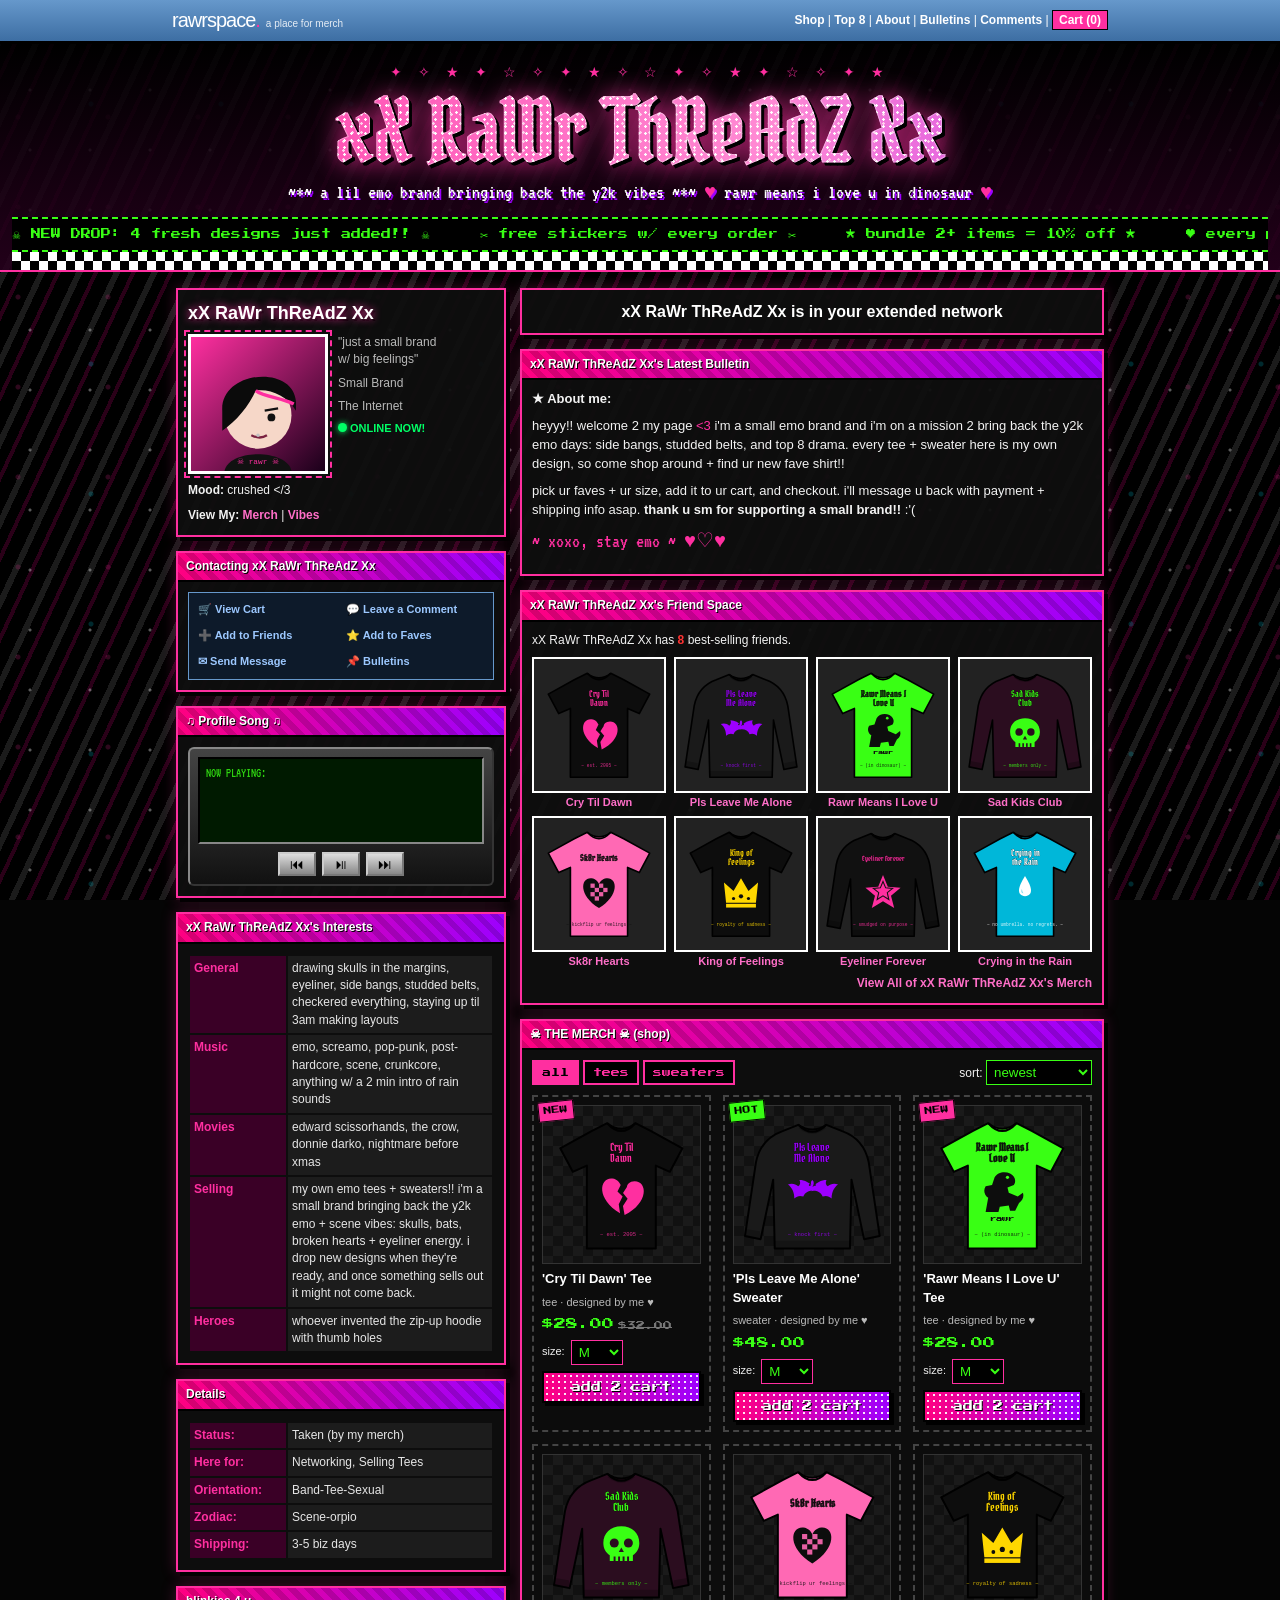
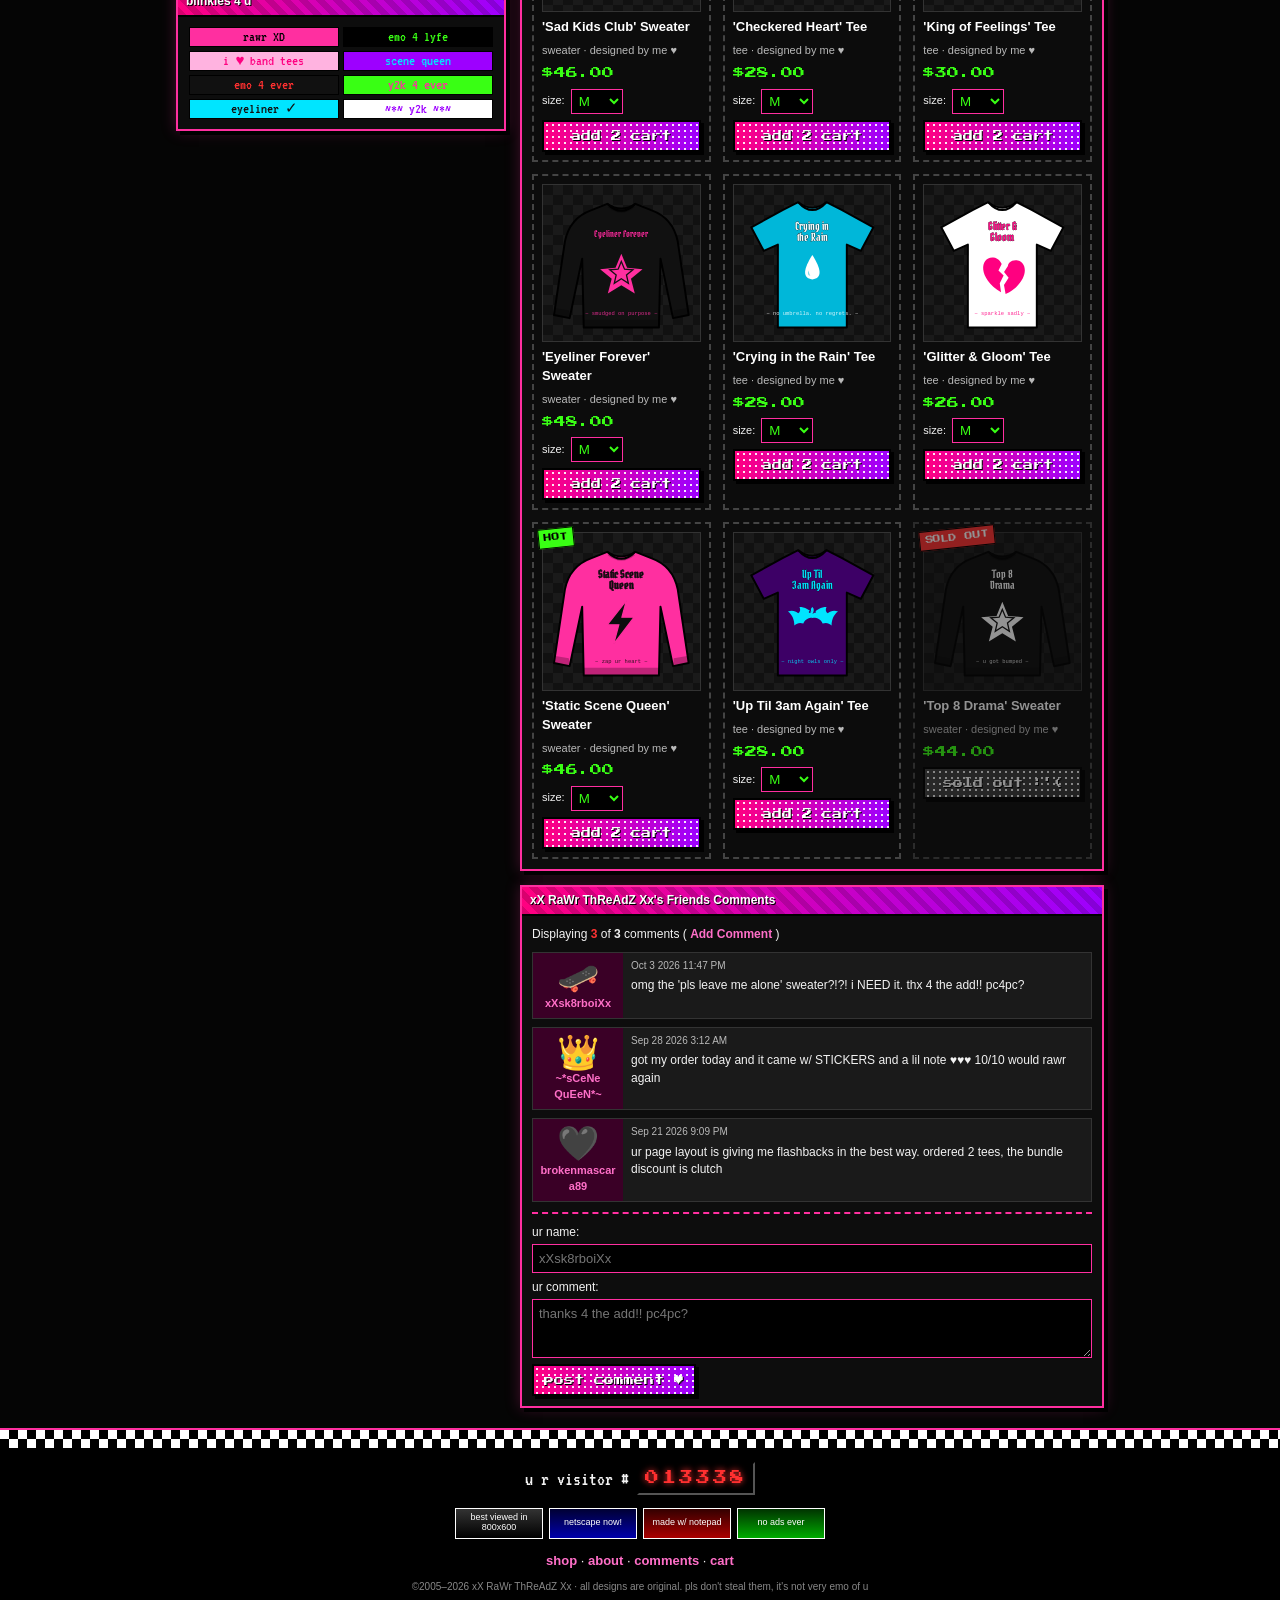
<file: index.html>
<!DOCTYPE html>
<html lang="en">
<head>
<meta charset="UTF-8">
<meta name="viewport" content="width=device-width, initial-scale=1.0">
<title>xX~ RaWr ThReAdZ ~Xx :: emo tees &amp; sweaters</title>
<meta name="description" content="emo tees and sweaters from RaWr ThReAdZ, a lil brand bringing back y2k emo. rawr means i love u in dinosaur.">
<link rel="preconnect" href="https://fonts.googleapis.com">
<link href="https://fonts.googleapis.com/css2?family=Pirata+One&family=Press+Start+2P&family=VT323&display=swap" rel="stylesheet">
<link rel="stylesheet" href="style.css">
</head>
<body>

<div id="sparkle-layer" aria-hidden="true"></div>

<!-- fake myspace top bar -->
<div class="topbar">
  <div class="topbar-inner">
    <span class="logo-ms">rawrspace<span class="dot">.</span><small>a place for merch</small></span>
    <nav class="toplinks">
      <a href="#shop">Shop</a> |
      <a href="#top8">Top 8</a> |
      <a href="#about">About</a> |
      <a href="#bulletin">Bulletins</a> |
      <a href="#comments">Comments</a> |
      <a href="#" class="cart-link" data-open-cart>Cart (<span class="cart-count">0</span>)</a>
    </nav>
  </div>
</div>

<!-- header -->
<header class="banner">
  <div class="stars-row" aria-hidden="true">✦ ✧ ★ ✦ ☆ ✧ ✦ ★ ✧ ☆ ✦ ✧ ★ ✦ ☆ ✧ ✦ ★</div>
  <h1 class="glitter-title" data-text="xX RaWr ThReAdZ Xx">xX RaWr ThReAdZ Xx</h1>
  <p class="subtitle">~*~ a lil emo brand bringing back the y2k vibes ~*~ <span class="blink">♥</span> rawr means i love u in dinosaur <span class="blink">♥</span></p>
  <div class="marquee" aria-label="announcements">
    <div class="marquee-track">
      <span>☠ NEW DROP: 4 fresh designs just added!! ☠</span>
      <span>✂ free stickers w/ every order ✂</span>
      <span>★ bundle 2+ items = 10% off ★</span>
      <span>♥ every piece printed &amp; packed w/ luv ♥</span>
      <span>☠ NEW DROP: 4 fresh designs just added!! ☠</span>
      <span>✂ free stickers w/ every order ✂</span>
      <span>★ bundle 2+ items = 10% off ★</span>
      <span>♥ every piece printed &amp; packed w/ luv ♥</span>
    </div>
  </div>
  <div class="checker" aria-hidden="true"></div>
</header>

<main class="profile">

  <!-- LEFT COLUMN -->
  <aside class="col-left">

    <section class="box profile-card">
      <h2 class="name-tag">xX RaWr ThReAdZ Xx</h2>
      <div class="pfp-wrap">
        <div class="pfp" aria-label="profile picture">
          <svg viewBox="0 0 120 120" role="img" aria-label="emo kid with side bangs">
            <defs>
              <linearGradient id="pfpbg" x1="0" y1="0" x2="1" y2="1">
                <stop offset="0" stop-color="#ff2fa0"/><stop offset="1" stop-color="#1a001a"/>
              </linearGradient>
            </defs>
            <rect width="120" height="120" fill="url(#pfpbg)"/>
            <circle cx="60" cy="70" r="30" fill="#f6d7c8"/>
            <path d="M28 66 C 26 30, 92 24, 94 58 L 94 66 C 86 52, 70 46, 58 48 C 52 62, 40 76, 28 84 Z" fill="#0b0b0b"/>
            <path d="M58 48 C 66 54, 80 54, 92 60" stroke="#ff2fa0" stroke-width="3" fill="none"/>
            <circle cx="72" cy="72" r="3.5" fill="#111"/>
            <path d="M66 66 l12 -2" stroke="#111" stroke-width="2"/>
            <path d="M54 88 q8 4 14 0" stroke="#7a2140" stroke-width="2" fill="none"/>
            <circle cx="60" cy="88" r="1.6" fill="#c0c0c0"/>
            <path d="M30 120 C 34 100, 86 100, 90 120 Z" fill="#111"/>
            <text x="60" y="114" text-anchor="middle" font-size="7" fill="#ff2fa0" font-family="monospace">☠ rawr ☠</text>
          </svg>
        </div>
        <ul class="pfp-info">
          <li>"just a small brand<br>w/ big feelings"</li>
          <li>Small Brand</li>
          <li>The Internet</li>
          <li class="online"><span class="online-dot"></span> ONLINE NOW!</li>
        </ul>
      </div>
      <p class="mood"><b>Mood:</b> <span id="mood">angsty</span> <span id="mood-emoji">:'(</span></p>
      <p class="view-more"><b>View My:</b> <a href="#shop">Merch</a> | <a href="#about">Vibes</a></p>
    </section>

    <section class="box contact-box">
      <h3 class="box-head">Contacting xX RaWr ThReAdZ Xx</h3>
      <div class="contact-grid">
        <a href="#" data-open-cart>🛒 View Cart</a>
        <a href="#comments">💬 Leave a Comment</a>
        <a href="#" id="add-friend">➕ Add to Friends</a>
        <a href="#shop">⭐ Add to Faves</a>
        <a href="#" id="msg-link">✉ Send Message</a>
        <a href="#bulletin">📌 Bulletins</a>
      </div>
    </section>

    <section class="box">
      <h3 class="box-head">♫ Profile Song ♫</h3>
      <div class="player">
        <div class="player-screen">
          <div class="np-label">NOW PLAYING:</div>
          <div class="np-song"><span id="np-text">asking alexandria - the final episode (let's change the channel)</span></div>
          <div class="eq" aria-hidden="true"><i></i><i></i><i></i><i></i><i></i><i></i><i></i><i></i></div>
        </div>
        <div class="player-btns">
          <button type="button" id="prev-song" aria-label="previous song">⏮</button>
          <button type="button" id="play-song" aria-label="play or pause">⏯</button>
          <button type="button" id="next-song" aria-label="next song">⏭</button>
        </div>
      </div>
    </section>

    <section class="box" id="about">
      <h3 class="box-head">xX RaWr ThReAdZ Xx's Interests</h3>
      <table class="interests">
        <tr><th>General</th><td>drawing skulls in the margins, eyeliner, side bangs, studded belts, checkered everything, staying up til 3am making layouts</td></tr>
        <tr><th>Music</th><td>emo, screamo, pop-punk, post-hardcore, scene, crunkcore, anything w/ a 2 min intro of rain sounds</td></tr>
        <tr><th>Movies</th><td>edward scissorhands, the crow, donnie darko, nightmare before xmas</td></tr>
        <tr><th>Selling</th><td>my own emo tees + sweaters!! i'm a small brand bringing back the y2k emo + scene vibes: skulls, bats, broken hearts + eyeliner energy. i drop new designs when they're ready, and once something sells out it might not come back.</td></tr>
        <tr><th>Heroes</th><td>whoever invented the zip-up hoodie with thumb holes</td></tr>
      </table>
    </section>

    <section class="box">
      <h3 class="box-head">Details</h3>
      <table class="interests">
        <tr><th>Status:</th><td>Taken (by my merch)</td></tr>
        <tr><th>Here for:</th><td>Networking, Selling Tees</td></tr>
        <tr><th>Orientation:</th><td>Band-Tee-Sexual</td></tr>
        <tr><th>Zodiac:</th><td>Scene-orpio</td></tr>
        <tr><th>Shipping:</th><td>3-5 biz days</td></tr>
      </table>
    </section>

    <section class="box blinkies-box">
      <h3 class="box-head">blinkies 4 u</h3>
      <div class="blinkies">
        <span class="blinkie b1">rawr XD</span>
        <span class="blinkie b2">emo 4 lyfe</span>
        <span class="blinkie b3">i ♥ band tees</span>
        <span class="blinkie b4">scene queen</span>
        <span class="blinkie b5">emo 4 ever</span>
        <span class="blinkie b6">y2k 4 ever</span>
        <span class="blinkie b7">eyeliner ✓</span>
        <span class="blinkie b8">~*~ y2k ~*~</span>
      </div>
    </section>

  </aside>

  <!-- RIGHT COLUMN -->
  <div class="col-right">

    <section class="box network-box">
      <p class="network">xX RaWr ThReAdZ Xx is in your extended network</p>
    </section>

    <section class="box" id="bulletin">
      <h3 class="box-head">xX RaWr ThReAdZ Xx's Latest Bulletin</h3>
      <div class="blurb">
        <p><b>★ About me:</b></p>
        <p>heyyy!! welcome 2 my page <span class="blink">&lt;3</span> i'm a small emo brand and i'm on a mission 2 bring back the y2k emo days: side bangs, studded belts, and top 8 drama. every tee + sweater here is my own design, so come shop around + find ur new fave shirt!!</p>
        <p>pick ur faves + ur size, add it to ur cart, and checkout. i'll message u back with payment + shipping info asap. <b>thank u sm for supporting a small brand!!</b> :'(</p>
        <p class="sig">~ xoxo, stay emo ~ <span class="sig-hearts">♥♡♥</span></p>
      </div>
    </section>

    <section class="box" id="top8">
      <h3 class="box-head">xX RaWr ThReAdZ Xx's Friend Space</h3>
      <p class="top8-count">xX RaWr ThReAdZ Xx has <b class="hot">8</b> best-selling friends.</p>
      <div class="top8" id="top8-grid"></div>
      <p class="view-all"><a href="#shop">View All of xX RaWr ThReAdZ Xx's Merch</a></p>
    </section>

    <section class="box" id="shop">
      <h3 class="box-head">☠ THE MERCH ☠ (shop)</h3>
      <div class="shop-controls">
        <div class="filters" role="group" aria-label="filter items">
          <button type="button" class="filter active" data-filter="all">all</button>
          <button type="button" class="filter" data-filter="tee">tees</button>
          <button type="button" class="filter" data-filter="sweater">sweaters</button>
        </div>
        <label class="sort">sort:
          <select id="sort">
            <option value="new">newest</option>
            <option value="low">$ low → high</option>
            <option value="high">$ high → low</option>
          </select>
        </label>
      </div>
      <div class="shop-grid" id="shop-grid"></div>
    </section>

    <section class="box" id="comments">
      <h3 class="box-head">xX RaWr ThReAdZ Xx's Friends Comments</h3>
      <p class="top8-count">Displaying <b class="hot" id="comment-count">0</b> of <b id="comment-total">0</b> comments ( <a href="#comment-form">Add Comment</a> )</p>
      <div id="comment-list"></div>
      <form id="comment-form" class="comment-form">
        <label>ur name: <input type="text" id="c-name" maxlength="30" placeholder="xXsk8rboiXx" required></label>
        <label>ur comment: <textarea id="c-text" maxlength="300" rows="3" placeholder="thanks 4 the add!! pc4pc?" required></textarea></label>
        <button type="submit" class="btn-glitter">post comment ♥</button>
      </form>
    </section>

  </div>
</main>

<footer class="footer">
  <div class="checker" aria-hidden="true"></div>
  <div class="counter-wrap">
    <span>u r visitor #</span>
    <span class="counter" id="counter">000000</span>
  </div>
  <p class="badges">
    <span class="badge">best viewed in 800x600</span>
    <span class="badge">netscape now!</span>
    <span class="badge">made w/ notepad</span>
    <span class="badge">no ads ever</span>
  </p>
  <p class="foot-links"><a href="#shop">shop</a> · <a href="#about">about</a> · <a href="#comments">comments</a> · <a href="#" data-open-cart>cart</a></p>
  <p class="copy">©2005–<span id="year"></span> xX RaWr ThReAdZ Xx · all designs are original. pls don't steal them, it's not very emo of u</p>
</footer>

<!-- cart drawer -->
<div class="cart-overlay" id="cart-overlay" hidden></div>
<aside class="cart" id="cart" aria-label="shopping cart" aria-hidden="true">
  <div class="cart-head">
    <span>☠ ur cart ☠</span>
    <button type="button" class="cart-close" id="cart-close" aria-label="close cart">✖</button>
  </div>
  <div class="cart-items" id="cart-items"></div>
  <div class="cart-foot">
    <div class="cart-line"><span>subtotal</span><span id="cart-subtotal">$0.00</span></div>
    <div class="cart-line discount" id="discount-line" hidden><span>bundle 10% off ♥</span><span id="cart-discount">-$0.00</span></div>
    <div class="cart-line"><span>shipping</span><span id="cart-shipping">$0.00</span></div>
    <div class="cart-line total"><span>TOTAL</span><span id="cart-total">$0.00</span></div>
    <button type="button" class="btn-glitter checkout" id="checkout">checkout xD</button>
    <p class="cart-note">send me ur order &amp; i'll reply w/ payment info (paypal / venmo / cashapp) ♥</p>
  </div>
</aside>

<!-- product modal -->
<div class="modal" id="modal" hidden>
  <div class="modal-box" role="dialog" aria-modal="true" aria-labelledby="modal-title">
    <div class="modal-titlebar">
      <span id="modal-title">item.exe</span>
      <button type="button" class="win-btn" id="modal-close" aria-label="close">✖</button>
    </div>
    <div class="modal-body" id="modal-body"></div>
  </div>
</div>

<div class="toast" id="toast" role="status" aria-live="polite"></div>

<script src="script.js"></script>
</body>
</html>
</file>
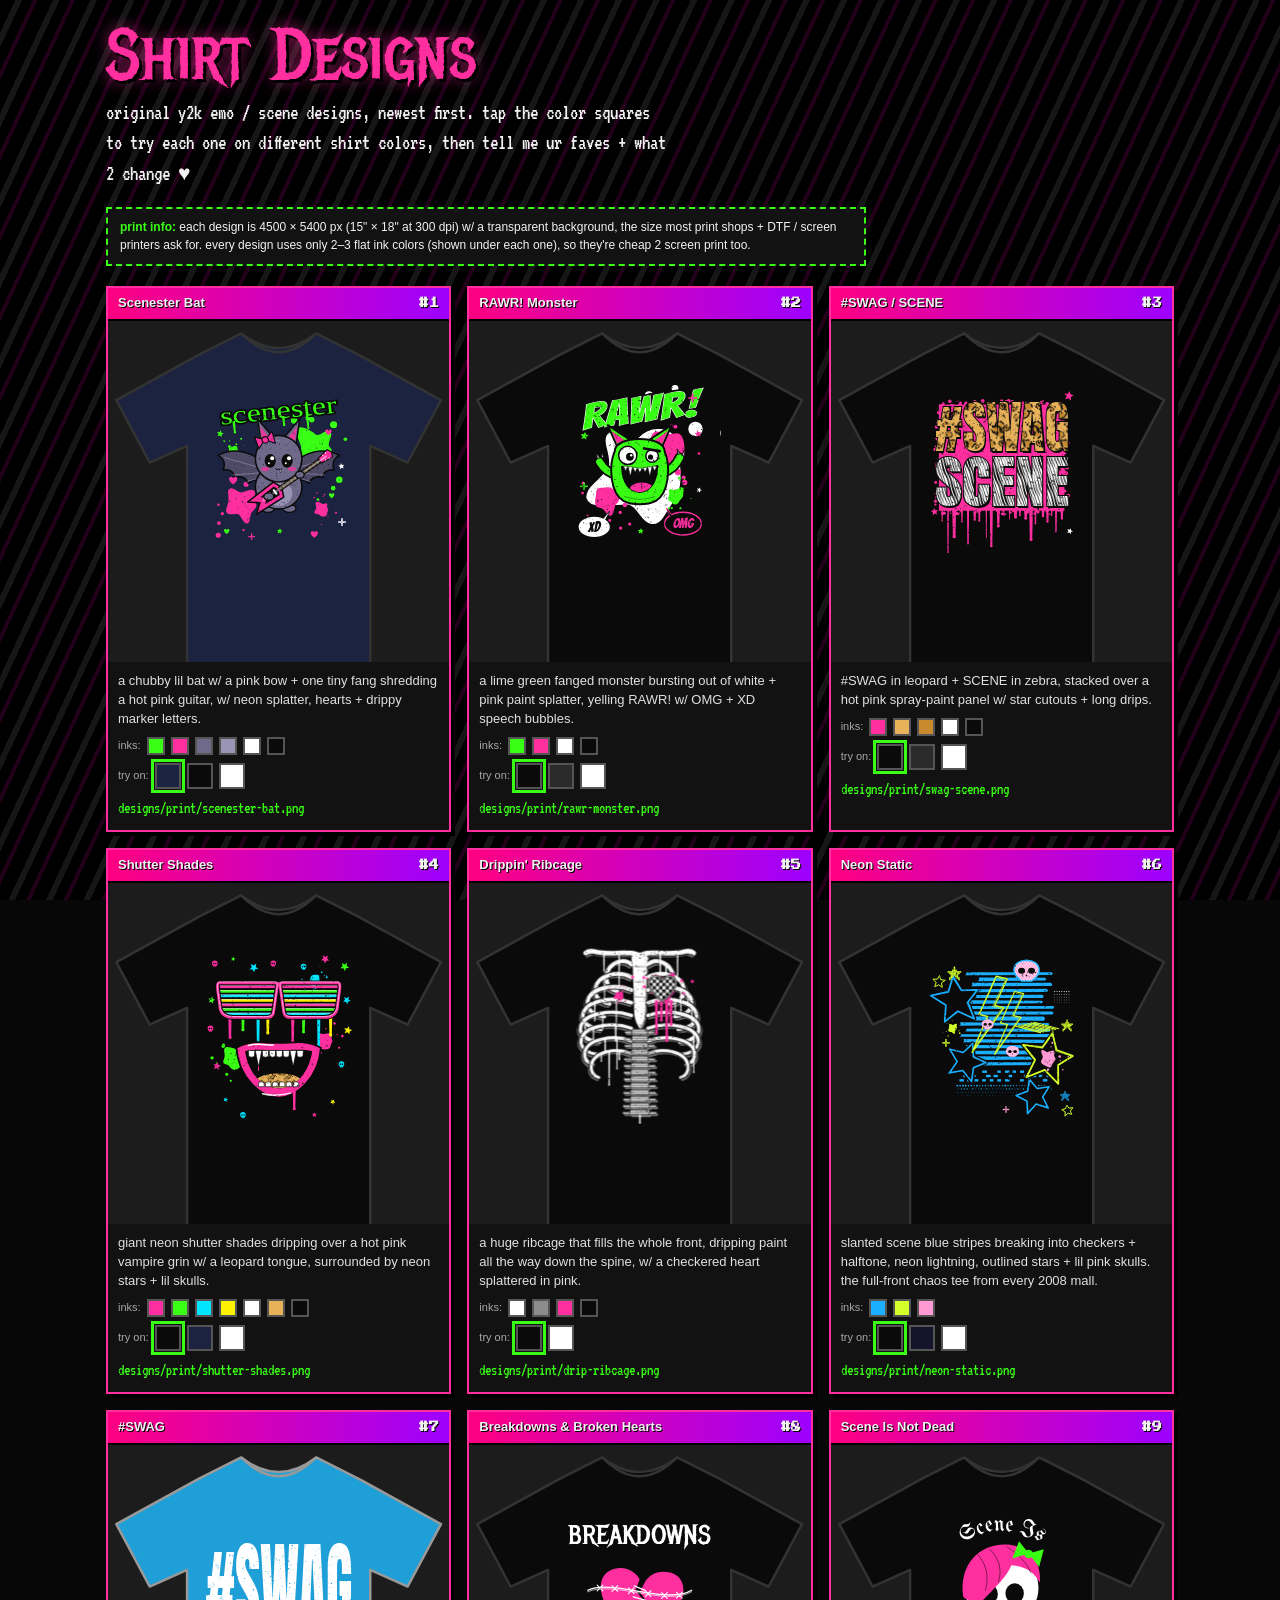
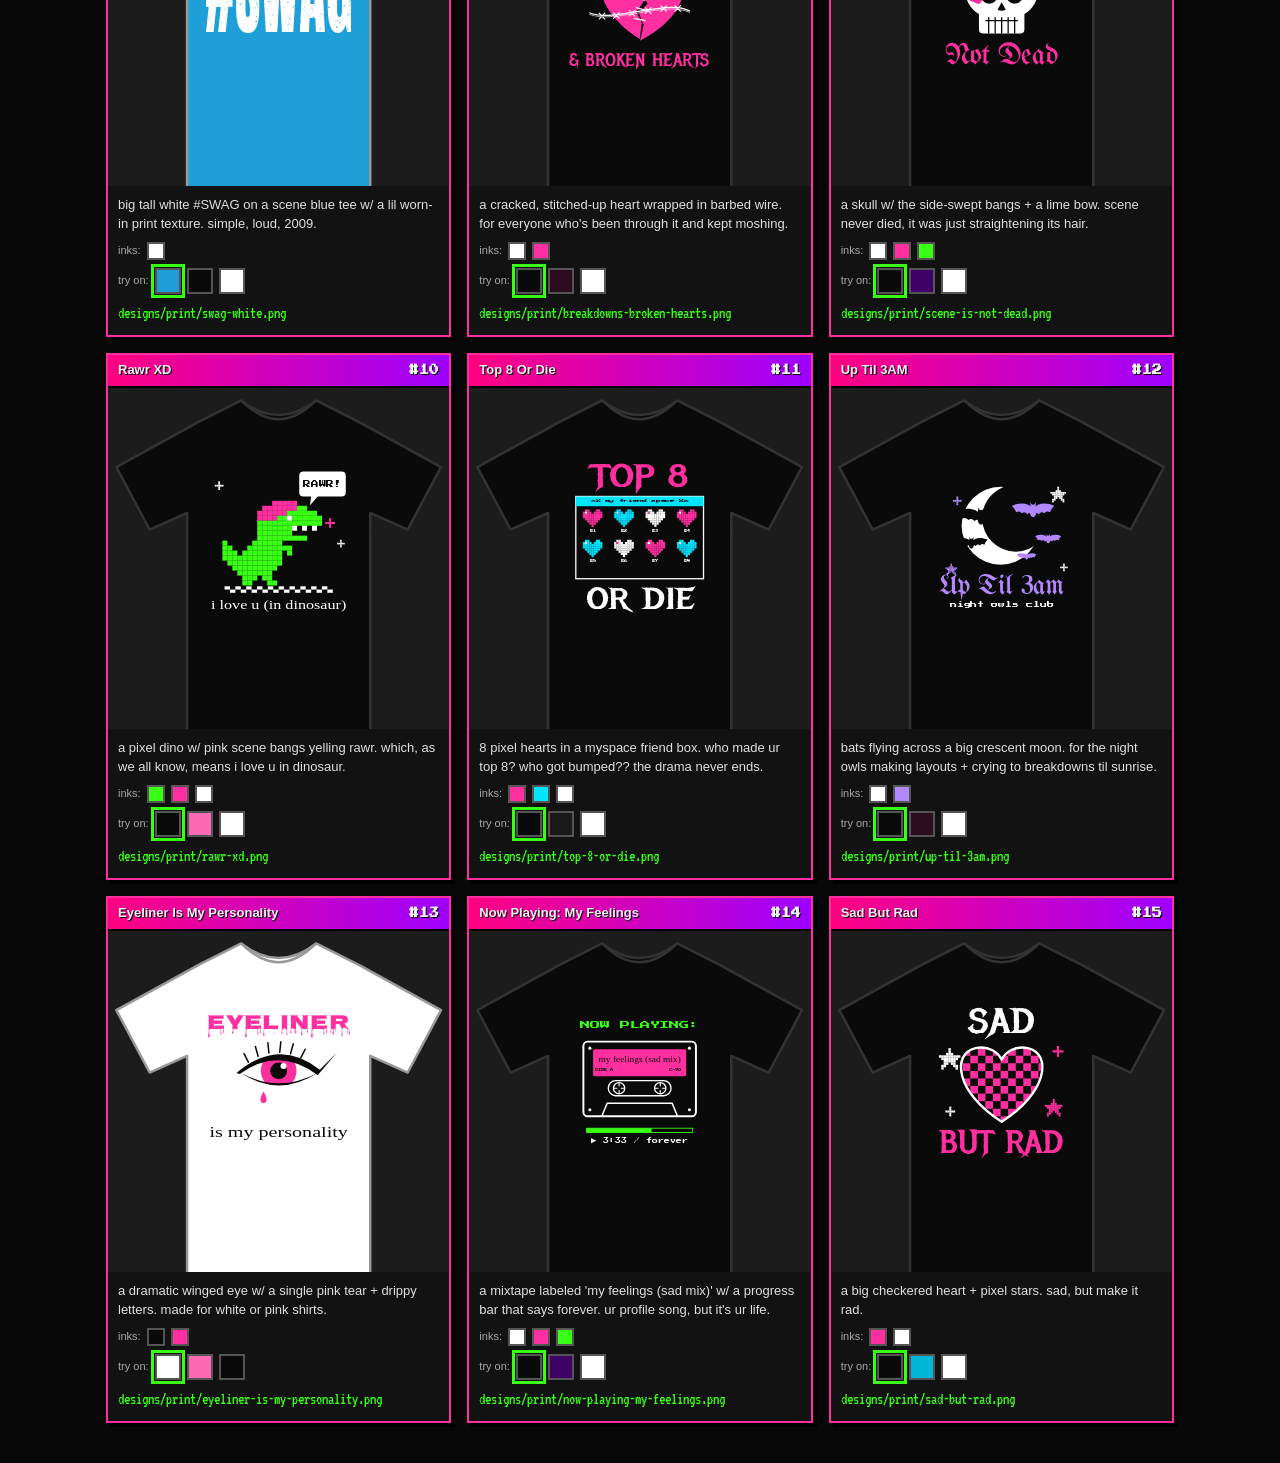
<file: designs/index.html>
<!DOCTYPE html>
<html lang="en">
<head>
<meta charset="UTF-8">
<meta name="viewport" content="width=device-width, initial-scale=1.0">
<title>Shirt Designs Batch 1</title>
<link href="https://fonts.googleapis.com/css2?family=Anton&family=Bangers&family=Creepster&family=Metal+Mania&family=Nosifer&family=UnifrakturMaguntia&family=Press+Start+2P&family=Permanent+Marker&family=Bungee+Shade&family=VT323&display=swap" rel="stylesheet">
<style>
  :root {
    color-scheme: dark;
    --bg: #070707; --panel: #121212; --line: #ff2fa0; --text: #f2f2f2; --muted: #a9a9a9;
    --pink: #ff2fa0; --lime: #39ff14; --purple: #9d00ff;
  }
  * { box-sizing: border-box; }
  body {
    margin: 0; background: var(--bg); color: var(--text);
    font-family: Verdana, Tahoma, sans-serif; font-size: 13px; line-height: 1.45;
    background-image: repeating-linear-gradient(115deg, #000 0 14px, #161616 14px 20px, #000 20px 30px, #22001a 30px 34px);
    background-attachment: fixed;
  }
  .wrap { max-width: 1100px; margin: 0 auto; padding-block: 20px 40px; padding-left: max(16px, env(safe-area-inset-left, 0px)); padding-right: max(16px, env(safe-area-inset-right, 0px)); }
  h1 {
    font-family: "Metal Mania", serif; font-weight: 400; font-size: clamp(40px, 8vw, 72px); margin: 0; line-height: 1;
    color: var(--pink); text-shadow: 3px 3px 0 #000, 0 0 16px rgba(255,47,160,.6); text-wrap: balance;
  }
  .lede { font-family: "VT323", monospace; font-size: 21px; margin: 6px 0 18px; max-width: 70ch; }
  .notes {
    background: var(--panel); border: 2px dashed var(--lime); padding: 10px 12px; margin-bottom: 20px; font-size: 12px; max-width: 760px;
  }
  .notes b { color: var(--lime); }
  .grid { display: grid; grid-template-columns: repeat(auto-fill, minmax(min(100%, 320px), 1fr)); gap: 16px; }
  .card { background: var(--panel); border: 2px solid var(--line); box-shadow: 4px 4px 0 #000; display: flex; flex-direction: column; min-width: 0; }
  .card-head {
    display: flex; justify-content: space-between; align-items: center; gap: 8px; padding: 6px 10px;
    background: linear-gradient(90deg, #ff0080, var(--purple)); border-bottom: 2px solid #000;
    font-weight: bold; text-shadow: 1px 1px 0 #000;
  }
  .card-head .num { font-family: "Press Start 2P", monospace; font-size: 10px; }
  .mock { background: #1c1c1c; aspect-ratio: 1000 / 1000; max-width: 100%; }
  .mock > svg { display: block; width: 100%; height: 100%; }
  .body { padding: 10px; display: flex; flex-direction: column; gap: 8px; flex: 1; }
  .blurb { margin: 0; color: #e0e0e0; }
  .row { display: flex; flex-wrap: wrap; align-items: center; gap: 6px; font-size: 11px; color: var(--muted); }
  .chip { width: 18px; height: 18px; border: 2px solid #555; display: inline-block; }
  .tee-btn { width: 26px; height: 26px; border: 2px solid #555; cursor: pointer; padding: 0; }
  .tee-btn[aria-pressed="true"] { outline: 3px solid var(--lime); outline-offset: 1px; }
  .tee-btn:focus-visible { outline: 3px solid #fff; }
  .file { font-family: "VT323", monospace; font-size: 16px; color: var(--lime); word-break: break-all; }
</style>
</head>
<body>
<div class="wrap">
  <h1>Shirt Designs</h1>
  <p class="lede">original y2k emo / scene designs, newest first. tap the color squares to try each one on different shirt colors, then tell me ur faves + what 2 change ♥</p>
  <div class="notes">
    <b>print info:</b> each design is 4500 × 5400 px (15" × 18" at 300 dpi) w/ a transparent background, the size most print shops + DTF / screen printers ask for. every design uses only 2–3 flat ink colors (shown under each one), so they're cheap 2 screen print too.
  </div>
  <div class="grid" id="grid"></div>
</div>
<script src="designs.js"></script>
<script>
  const { DESIGNS, designSVG } = window.RAWR_DESIGNS;
  const EXTRA_TEES = ["#0a0a0a", "#ffffff"];
  const TEE = "M310 160 L410 110 Q500 180 590 110 L690 160 L890 270 L810 420 L720 380 L720 910 L280 910 L280 380 L190 420 L110 270 Z";

  function mockup(d, tee) {
    const art = designSVG(d, { fonts: false }).replace('<svg xmlns="http://www.w3.org/2000/svg" viewBox="0 0 1500 1800" width="1500" height="1800">', '<svg x="305" y="195" width="390" height="468" viewBox="0 0 1500 1800">');
    const dark = parseInt(tee.slice(1, 3), 16) < 128 && parseInt(tee.slice(3, 5), 16) < 128;
    return `<svg viewBox="90 80 820 820" role="img" aria-label="${d.name} on a shirt">
      <path d="${TEE}" fill="${tee}" stroke="${dark ? "#333" : "#999"}" stroke-width="6" stroke-linejoin="round"/>
      <path d="M410 110 Q500 200 590 110" fill="none" stroke="${dark ? "#333" : "#999"}" stroke-width="6"/>
      ${art}</svg>`;
  }

  document.getElementById("grid").innerHTML = DESIGNS.map((d, i) => {
    const tees = [...new Set([...d.tees, ...EXTRA_TEES])];
    return `<article class="card" data-i="${i}">
      <div class="card-head"><span>${d.name}</span><span class="num">#${i + 1}</span></div>
      <div class="mock">${mockup(d, d.tees[0])}</div>
      <div class="body">
        <p class="blurb">${d.blurb}</p>
        <div class="row">inks: ${d.inks.map(c => `<span class="chip" style="background:${c}" title="${c}"></span>`).join("")}</div>
        <div class="row">try on: ${tees.map((c, j) => `<button type="button" class="tee-btn" style="background:${c}" aria-label="shirt color ${c}" aria-pressed="${j === 0}" data-tee="${c}"></button>`).join("")}</div>
        <div class="file">designs/print/${d.id}.png</div>
      </div>
    </article>`;
  }).join("");

  document.addEventListener("click", e => {
    const b = e.target.closest(".tee-btn");
    if (!b) return;
    const card = b.closest(".card");
    card.querySelector(".mock").innerHTML = mockup(DESIGNS[card.dataset.i], b.dataset.tee);
    card.querySelectorAll(".tee-btn").forEach(x => x.setAttribute("aria-pressed", x === b));
  });
</script>
</body>
</html>
</file>
<file: style.css>
/* ~*~ RaWr ThReAdZ ~*~ hand-coded w/ luv ~*~ */

:root {
  --pink: #ff2fa0;
  --hot: #ff0080;
  --lime: #39ff14;
  --cyan: #00e5ff;
  --purple: #9d00ff;
  --black: #0a0a0a;
  --ink: #111;
  --box: #141414;
  --box-head: #ff2fa0;
  --text: #f2f2f2;
  --muted: #b9b9b9;
  --link: #ff6fc8;
  --ms-blue: #6698cb;
}

* { box-sizing: border-box; }

html { scroll-behavior: smooth; }

body {
  margin: 0;
  color: var(--text);
  font-family: Verdana, Tahoma, Arial, sans-serif;
  font-size: 13px;
  line-height: 1.45;
  background-color: #050505;
  /* zebra / checker / stars all at once bc why not */
  background-image:
    radial-gradient(circle at 20% 30%, rgba(255,47,160,.18) 0 2px, transparent 3px),
    radial-gradient(circle at 70% 80%, rgba(0,229,255,.18) 0 2px, transparent 3px),
    radial-gradient(circle at 50% 50%, rgba(255,255,255,.35) 0 1px, transparent 2px),
    repeating-linear-gradient(115deg, #000 0 14px, #1b1b1b 14px 20px, #000 20px 30px, #2a0018 30px 34px);
  background-size: 90px 90px, 130px 130px, 60px 60px, auto;
  background-attachment: fixed;
  overflow-x: hidden;
  cursor: url("data:image/svg+xml;utf8,<svg xmlns='http://www.w3.org/2000/svg' width='24' height='24'><text y='18' font-size='18'>🖤</text></svg>") 4 4, auto;
}

a { color: var(--link); text-decoration: none; font-weight: bold; }
a:hover { color: var(--lime); text-decoration: underline wavy; }

#sparkle-layer { position: fixed; inset: 0; pointer-events: none; z-index: 999; overflow: hidden; }
.sparkle {
  position: absolute;
  font-size: 14px;
  animation: sparkle-fall 900ms ease-out forwards;
  text-shadow: 0 0 6px currentColor;
}
@keyframes sparkle-fall {
  to { transform: translateY(40px) scale(.2) rotate(180deg); opacity: 0; }
}

/* ===== top bar ===== */
.topbar {
  background: linear-gradient(#3b5998, #2b4170);
  background: linear-gradient(#6698cb, #3d6ea3);
  border-bottom: 3px solid #000;
}
.topbar-inner {
  max-width: 960px;
  margin: 0 auto;
  padding: 6px 12px;
  display: flex;
  flex-wrap: wrap;
  align-items: center;
  justify-content: space-between;
  gap: 6px;
}
.logo-ms {
  font-family: Arial Black, Arial, sans-serif;
  font-size: 20px;
  color: #fff;
  letter-spacing: -1px;
}
.logo-ms .dot { color: var(--pink); }
.logo-ms small { font-family: Verdana, sans-serif; font-size: 10px; letter-spacing: 0; margin-left: 6px; opacity: .85; }
.toplinks { color: #fff; font-size: 12px; }
.toplinks a { color: #fff; }
.toplinks a:hover { color: var(--lime); }
.cart-link { background: var(--pink); padding: 2px 6px; border: 1px solid #000; }

/* ===== banner ===== */
.banner {
  text-align: center;
  padding: 18px 12px 0;
  background: linear-gradient(180deg, rgba(0,0,0,.85), rgba(40,0,30,.85));
  border-bottom: 2px solid var(--pink);
}
.stars-row {
  color: var(--pink);
  letter-spacing: 6px;
  white-space: nowrap;
  overflow: hidden;
  font-size: 14px;
  animation: hue 4s linear infinite;
}
@keyframes hue { to { filter: hue-rotate(360deg); } }

.glitter-title {
  font-family: "Pirata One", "Old English Text MT", serif;
  font-weight: 400;
  font-size: clamp(38px, 9vw, 86px);
  margin: 6px 0 2px;
  line-height: 1;
  background:
    radial-gradient(circle, #fff 0 1px, transparent 1.5px) 0 0 / 7px 7px,
    radial-gradient(circle, #ffd1ec 0 1px, transparent 1.5px) 3px 4px / 9px 9px,
    linear-gradient(90deg, #ff2fa0, #ff8ad4, #9d00ff, #00e5ff, #39ff14, #ff2fa0);
  background-size: 7px 7px, 9px 9px, 300% 100%;
  -webkit-background-clip: text;
  background-clip: text;
  color: transparent;
  -webkit-text-stroke: 1px rgba(255,255,255,.4);
  filter: drop-shadow(3px 3px 0 #000) drop-shadow(0 0 12px rgba(255,47,160,.7));
  animation: glitter 3s linear infinite, shimmer 1.2s steps(2) infinite;
}
@keyframes glitter { to { background-position: 0 0, 3px 4px, 300% 0; } }
@keyframes shimmer { 50% { -webkit-text-stroke-color: rgba(255,255,255,.9); } }

.subtitle {
  font-family: "VT323", monospace;
  font-size: 20px;
  color: #fff;
  margin: 4px 0 10px;
  text-shadow: 2px 2px 0 var(--purple);
}
.blink { animation: blink 1s steps(1) infinite; color: var(--pink); }
@keyframes blink { 50% { opacity: 0; } }

.marquee {
  overflow: hidden;
  background: #000;
  border-top: 2px dashed var(--lime);
  border-bottom: 2px dashed var(--lime);
  font-family: "Press Start 2P", monospace;
  font-size: 10px;
  color: var(--lime);
  padding: 8px 0;
}
.marquee-track {
  display: inline-flex;
  gap: 50px;
  white-space: nowrap;
  animation: scroll 28s linear infinite;
}
.marquee:hover .marquee-track { animation-play-state: paused; }
@keyframes scroll { from { transform: translateX(0); } to { transform: translateX(-50%); } }

.checker {
  height: 18px;
  background:
    conic-gradient(#000 25%, #fff 0 50%, #000 0 75%, #fff 0) 0 0 / 18px 18px;
}

/* ===== layout ===== */
.profile {
  max-width: 960px;
  margin: 16px auto;
  padding: 0 16px;
  display: grid;
  grid-template-columns: 330px 1fr;
  gap: 14px;
  align-items: start;
}
.col-left, .col-right { display: flex; flex-direction: column; gap: 14px; min-width: 0; }

.box {
  background: rgba(14,14,14,.94);
  border: 2px solid var(--pink);
  box-shadow: 4px 4px 0 #000, 0 0 14px rgba(255,47,160,.25);
  padding: 10px;
}
.box-head {
  margin: -10px -10px 10px;
  padding: 5px 8px;
  font-size: 12px;
  font-weight: bold;
  color: #fff;
  background:
    repeating-linear-gradient(45deg, rgba(0,0,0,.15) 0 6px, transparent 6px 12px),
    linear-gradient(90deg, var(--hot), var(--purple));
  border-bottom: 2px solid #000;
  text-shadow: 1px 1px 0 #000;
}

/* profile card */
.name-tag {
  margin: 0 0 8px;
  font-size: 18px;
  color: #fff;
  text-shadow: 0 0 8px var(--pink), 2px 2px 0 #000;
}
.pfp-wrap { display: flex; gap: 10px; }
.pfp {
  flex: 0 0 140px;
  height: 140px;
  border: 3px solid #fff;
  outline: 2px dashed var(--pink);
  outline-offset: 2px;
  overflow: hidden;
}
.pfp svg { width: 100%; height: 100%; display: block; }
.pfp-info { list-style: none; margin: 0; padding: 0; font-size: 12px; color: var(--muted); }
.pfp-info li { margin-bottom: 6px; }
.online { color: #00ff66 !important; font-weight: bold; font-size: 11px; }
.online-dot {
  display: inline-block; width: 9px; height: 9px; border-radius: 50%;
  background: #00ff66; box-shadow: 0 0 6px #00ff66; animation: blink 1.2s steps(1) infinite;
}
.mood, .view-more { margin: 8px 0 0; font-size: 12px; }

.contact-grid {
  display: grid;
  grid-template-columns: 1fr 1fr;
  gap: 4px;
  border: 1px solid var(--ms-blue);
  padding: 6px;
  background: #0d1a2a;
}
.contact-grid a { font-size: 11px; color: #9cc8ff; padding: 3px; }
.contact-grid a:hover { background: #18304d; }

/* player */
.player {
  background: linear-gradient(#444, #111);
  border: 2px outset #888;
  padding: 8px;
  border-radius: 6px;
}
.player-screen {
  background: #001a00;
  border: 2px inset #333;
  padding: 6px;
  font-family: "VT323", monospace;
  color: var(--lime);
  font-size: 18px;
  overflow: hidden;
}
.np-label { font-size: 13px; opacity: .8; }
.np-song { white-space: nowrap; overflow: hidden; }
.np-song span { display: inline-block; padding-left: 100%; animation: scroll-song 10s linear infinite; }
.player.paused .np-song span, .player.paused .eq i { animation-play-state: paused; }
@keyframes scroll-song { to { transform: translateX(-100%); } }
.eq { display: flex; gap: 3px; align-items: flex-end; height: 22px; margin-top: 4px; }
.eq i { flex: 1; background: linear-gradient(var(--pink), var(--lime)); animation: eq .6s ease-in-out infinite alternate; }
.eq i:nth-child(2n) { animation-duration: .45s; }
.eq i:nth-child(3n) { animation-duration: .8s; }
.eq i:nth-child(5n) { animation-duration: .35s; }
@keyframes eq { from { height: 10%; } to { height: 100%; } }
.player-btns { display: flex; justify-content: center; gap: 6px; margin-top: 8px; }
.player-btns button {
  font-size: 14px; background: linear-gradient(#ddd, #888); border: 2px outset #ccc;
  padding: 2px 10px; cursor: pointer;
}
.player-btns button:active { border-style: inset; }

/* interests table */
.interests { width: 100%; border-collapse: separate; border-spacing: 2px; font-size: 12px; }
.interests th {
  width: 32%;
  text-align: left;
  vertical-align: top;
  background: #3a0026;
  color: var(--pink);
  padding: 4px;
}
.interests td { background: #1c1c1c; padding: 4px; color: #e6e6e6; }

/* blinkies */
.blinkies { display: flex; flex-wrap: wrap; gap: 4px; justify-content: center; }
.blinkie {
  width: 150px; height: 20px; line-height: 18px;
  font-family: "VT323", monospace; font-size: 15px; text-align: center;
  border: 1px solid #000;
  animation: blinkie 0.8s steps(1) infinite;
}
.b1 { --a: #ff2fa0; --b: #000; } .b2 { --a: #000; --b: #39ff14; }
.b3 { --a: #ffb3e0; --b: #ff0080; } .b4 { --a: #9d00ff; --b: #00e5ff; }
.b5 { --a: #111; --b: #ff3030; } .b6 { --a: #39ff14; --b: #ff2fa0; }
.b7 { --a: #00e5ff; --b: #111; } .b8 { --a: #fff; --b: #9d00ff; }
.blinkie { background: var(--a); color: var(--b); }
@keyframes blinkie { 50% { background: var(--b); color: var(--a); } }

/* right column */
.network-box { text-align: center; }
.network { margin: 0; font-size: 16px; font-weight: bold; color: #fff; }

.blurb p { margin: 0 0 8px; }
.sig { font-family: "VT323", monospace; font-size: 20px; color: var(--pink); }
.sig-hearts { animation: blink 1s steps(1) infinite; }

.top8-count { margin: 0 0 8px; font-size: 12px; }
.hot { color: #ff3333; }

.top8 { display: grid; grid-template-columns: repeat(4, minmax(0, 1fr)); gap: 8px; }
.friend {
  text-align: center;
  font-size: 11px;
  cursor: pointer;
  background: none;
  border: none;
  color: var(--link);
  padding: 0;
  font-family: inherit;
}
.friend .thumb {
  aspect-ratio: 1;
  border: 2px solid #fff;
  margin-bottom: 3px;
  background: #222;
  transition: transform .15s;
}
.friend:hover .thumb { transform: rotate(-3deg) scale(1.05); border-color: var(--lime); }
.friend b { display: block; overflow: hidden; text-overflow: ellipsis; white-space: nowrap; }
.view-all { text-align: right; margin: 8px 0 0; font-size: 12px; }

/* shop */
.shop-controls {
  display: flex; flex-wrap: wrap; justify-content: space-between; align-items: center;
  gap: 8px; margin-bottom: 10px;
}
.filters { display: flex; flex-wrap: wrap; gap: 4px; }
.filter {
  font-family: "Press Start 2P", monospace; font-size: 9px;
  background: #000; color: var(--pink); border: 2px solid var(--pink);
  padding: 6px 8px; cursor: pointer;
}
.filter.active, .filter:hover { background: var(--pink); color: #000; }
.sort { font-size: 12px; }
.sort select { background: #000; color: var(--lime); border: 1px solid var(--lime); font-family: inherit; padding: 3px; }

.shop-grid { display: grid; grid-template-columns: repeat(auto-fill, minmax(170px, 1fr)); gap: 12px; }
.card {
  background: #0c0c0c;
  border: 2px dashed #444;
  padding: 8px;
  display: flex; flex-direction: column; gap: 6px;
  position: relative;
  transition: border-color .15s, transform .15s;
}
.card:hover { border-color: var(--lime); transform: translateY(-2px); }
.card .img {
  aspect-ratio: 1;
  background:
    conic-gradient(#1a1a1a 25%, #111 0 50%, #1a1a1a 0 75%, #111 0) 0 0 / 20px 20px;
  border: 1px solid #333;
  cursor: zoom-in;
  display: block; width: 100%; padding: 0;
}
.card .img svg { width: 100%; height: 100%; display: block; }
.card h4 { margin: 0; font-size: 13px; color: #fff; }
.card .meta { font-size: 11px; color: var(--muted); }
.card .price { font-family: "Press Start 2P", monospace; font-size: 12px; color: var(--lime); }
.card .price s { color: #777; font-size: 9px; margin-left: 4px; }
.tag {
  position: absolute; top: 4px; left: 4px; z-index: 1;
  font-family: "Press Start 2P", monospace; font-size: 8px;
  padding: 3px 5px; background: var(--pink); color: #000; border: 1px solid #000;
  transform: rotate(-6deg);
}
.tag.sold { background: #ff3030; color: #fff; }
.tag.rare { background: var(--lime); }
.card.is-sold { opacity: .55; }
.card.is-sold .img { filter: grayscale(1); }

.btn-glitter {
  font-family: "Press Start 2P", monospace;
  font-size: 10px;
  color: #fff;
  padding: 9px 10px;
  border: 2px solid #000;
  cursor: pointer;
  text-shadow: 1px 1px 0 #000;
  background:
    radial-gradient(circle, rgba(255,255,255,.9) 0 1px, transparent 1.5px) 0 0 / 6px 6px,
    linear-gradient(90deg, var(--hot), var(--purple), var(--hot));
  background-size: 6px 6px, 200% 100%;
  box-shadow: 3px 3px 0 #000;
  animation: btn-shine 2s linear infinite;
}
.btn-glitter:hover { filter: brightness(1.2); }
.btn-glitter:active { transform: translate(2px, 2px); box-shadow: 1px 1px 0 #000; }
.btn-glitter:disabled { filter: grayscale(1); cursor: not-allowed; animation: none; }
@keyframes btn-shine { to { background-position: 6px 6px, 200% 0; } }

/* comments */
.comment {
  display: grid; grid-template-columns: 90px 1fr; gap: 0;
  margin-bottom: 8px; border: 1px solid #333;
}
.comment .who {
  background: #3a0026; padding: 6px; text-align: center; font-size: 11px;
  word-break: break-word;
}
.comment .who .av { font-size: 34px; display: block; line-height: 1.1; }
.comment .what { background: #1a1a1a; padding: 6px 8px; font-size: 12px; }
.comment .when { color: var(--muted); font-size: 10px; display: block; margin-bottom: 4px; }
.comment-form { display: flex; flex-direction: column; gap: 6px; margin-top: 10px; border-top: 2px dashed var(--pink); padding-top: 10px; }
.comment-form label { display: flex; flex-direction: column; gap: 3px; font-size: 12px; }
.comment-form input, .comment-form textarea {
  font-family: inherit; font-size: 13px;
  background: #000; color: var(--lime); border: 1px solid var(--pink); padding: 6px;
}
.comment-form button { align-self: flex-start; }

/* footer */
.footer {
  text-align: center;
  background: rgba(0,0,0,.9);
  border-top: 2px solid var(--pink);
  padding-bottom: 20px;
  margin-top: 20px;
}
.counter-wrap { margin: 14px 0 8px; font-family: "VT323", monospace; font-size: 20px; }
.counter {
  display: inline-block;
  background: #000; color: #ff3030;
  font-family: "Press Start 2P", monospace; font-size: 14px;
  border: 2px inset #555; padding: 4px 6px; letter-spacing: 3px;
  text-shadow: 0 0 6px #ff3030;
}
.badges { display: flex; flex-wrap: wrap; justify-content: center; gap: 6px; padding: 0 12px; }
.badge {
  width: 88px; height: 31px; display: inline-flex; align-items: center; justify-content: center;
  font-size: 9px; line-height: 1.1; text-align: center; padding: 2px;
  border: 1px solid #fff; background: linear-gradient(#333, #000); color: #fff;
}
.badge:nth-child(2) { background: linear-gradient(#003, #00a); }
.badge:nth-child(3) { background: linear-gradient(#300, #a00); }
.badge:nth-child(4) { background: linear-gradient(#030, #0a0); }
.foot-links { margin: 8px 0; }
.copy { font-size: 10px; color: #888; padding: 0 16px; }

/* cart drawer */
.cart-overlay { position: fixed; inset: 0; background: rgba(0,0,0,.6); z-index: 50; }
.cart {
  position: fixed; top: 0; right: 0; bottom: 0;
  width: min(380px, 100%);
  background: #0b0b0b;
  border-left: 3px solid var(--pink);
  z-index: 51;
  transform: translateX(100%);
  transition: transform .25s ease;
  display: flex; flex-direction: column;
}
.cart.open { transform: translateX(0); }
.cart-head {
  display: flex; justify-content: space-between; align-items: center;
  padding: 12px; font-family: "Press Start 2P", monospace; font-size: 12px;
  background: linear-gradient(90deg, var(--hot), var(--purple));
  border-bottom: 2px solid #000;
}
.cart-close { background: #000; color: #fff; border: 1px solid #fff; cursor: pointer; font-size: 14px; padding: 2px 7px; }
.cart-items { flex: 1; overflow-y: auto; padding: 10px; }
.cart-empty { text-align: center; color: var(--muted); font-family: "VT323", monospace; font-size: 22px; margin-top: 40px; }
.cart-item {
  display: grid; grid-template-columns: 60px 1fr auto; gap: 8px; align-items: center;
  border-bottom: 1px dashed #333; padding: 8px 0;
}
.cart-item .ci-img { width: 60px; height: 60px; background: #1a1a1a; border: 1px solid #333; }
.cart-item .ci-img svg { width: 100%; height: 100%; display: block; }
.cart-item .ci-name { font-size: 12px; font-weight: bold; }
.cart-item .ci-meta { font-size: 11px; color: var(--muted); }
.cart-item .ci-price { font-family: "Press Start 2P", monospace; font-size: 10px; color: var(--lime); text-align: right; }
.ci-remove { background: none; border: none; color: #ff5a5a; cursor: pointer; font-size: 11px; padding: 0; margin-top: 4px; font-family: inherit; }
.cart-foot { padding: 12px; border-top: 2px solid var(--pink); background: #111; }
.cart-line { display: flex; justify-content: space-between; font-size: 12px; margin-bottom: 4px; }
.cart-line.discount { color: var(--lime); }
.cart-line.total { font-family: "Press Start 2P", monospace; font-size: 12px; color: var(--pink); margin: 8px 0 10px; }
.checkout { width: 100%; font-size: 12px; padding: 12px; }
.cart-note { font-size: 10px; color: var(--muted); margin: 8px 0 0; text-align: center; }

/* modal (windows xp-ish) */
.modal {
  position: fixed; inset: 0; z-index: 60;
  background: rgba(0,0,0,.7);
  display: flex; align-items: center; justify-content: center;
  padding: 16px;
}
.modal[hidden] { display: none; }
.modal-box {
  width: min(680px, 100%);
  max-height: 92vh; overflow-y: auto;
  background: #ece9d8;
  color: #111;
  border: 3px solid #0a246a;
  border-radius: 8px 8px 0 0;
  box-shadow: 8px 8px 0 #000;
}
.modal-titlebar {
  display: flex; justify-content: space-between; align-items: center;
  background: linear-gradient(#0a5fd8, #0941a8);
  color: #fff; font-weight: bold; padding: 5px 6px 5px 10px;
  font-family: Tahoma, sans-serif; font-size: 13px;
  position: sticky; top: 0;
}
.win-btn {
  background: linear-gradient(#e86a4b, #c63d1e); color: #fff;
  border: 1px solid #fff; border-radius: 3px; cursor: pointer; font-size: 12px; padding: 1px 6px;
}
.modal-body { display: grid; grid-template-columns: 1fr 1fr; gap: 14px; padding: 14px; }
.modal-body .m-img {
  border: 2px inset #aaa;
  background: conic-gradient(#222 25%, #161616 0 50%, #222 0 75%, #161616 0) 0 0 / 24px 24px;
}
.modal-body .m-img svg { width: 100%; display: block; }
.modal-body h3 { margin: 0 0 4px; font-size: 18px; }
.modal-body .m-price { font-family: "Press Start 2P", monospace; color: #c4006a; font-size: 14px; margin: 6px 0; }
.modal-body .m-desc { font-size: 12px; }
.modal-body dl { display: grid; grid-template-columns: auto 1fr; gap: 2px 8px; font-size: 12px; margin: 8px 0; }
.modal-body dt { font-weight: bold; }
.modal-body dd { margin: 0; }
.modal-body .btn-glitter { width: 100%; margin-top: 6px; }

/* toast */
.toast {
  position: fixed; left: 50%; bottom: 20px; transform: translateX(-50%) translateY(120px);
  background: #000; color: var(--lime); border: 2px solid var(--pink);
  font-family: "Press Start 2P", monospace; font-size: 10px; padding: 12px 14px;
  z-index: 80; transition: transform .25s; box-shadow: 4px 4px 0 var(--pink);
  max-width: calc(100% - 32px); text-align: center;
}
.toast.show { transform: translateX(-50%) translateY(0); }

/* phones ~ the 2005 version of this site did NOT do this lol */
@media (max-width: 760px) {
  .profile { grid-template-columns: 1fr; }
  .col-right { order: -1; }
  .col-left { order: 0; }
  .topbar-inner { justify-content: center; text-align: center; }
  .toplinks { font-size: 11px; }
  .modal-body { grid-template-columns: 1fr; }
}
@media (max-width: 420px) {
  .top8 { grid-template-columns: repeat(2, minmax(0, 1fr)); }
  .shop-grid { grid-template-columns: 1fr 1fr; gap: 8px; }
  .card .price { font-size: 10px; }
  .pfp { flex-basis: 110px; height: 110px; }
  .blinkie { width: calc(50% - 4px); }
}

@media (prefers-reduced-motion: reduce) {
  *, *::before, *::after { animation: none !important; transition: none !important; }
}

/* checkout window */
.modal-body:has(.checkout-box) { grid-template-columns: 1fr; }
.checkout-box h3 { margin: 0 0 6px; }
.select-me { user-select: all; color: #c4006a; word-break: break-all; }
.order-text {
  width: 100%; font-family: "VT323", monospace; font-size: 16px;
  background: #000; color: var(--lime); border: 2px inset #aaa; padding: 8px; resize: vertical;
}
.checkout-actions { display: flex; flex-wrap: wrap; gap: 8px; margin-top: 8px; }
.checkout-actions .btn-glitter { width: auto; margin: 0; text-decoration: none; display: inline-block; }
.checkout-actions a.btn-glitter:hover { color: #fff; text-decoration: none; }

.comment-form select {
  font-family: inherit; font-size: 13px;
  background: #000; color: var(--lime); border: 1px solid var(--pink); padding: 6px;
}
.size-pick { display: flex; align-items: center; gap: 6px; font-size: 11px; }
.size-pick select, .qty-pick input {
  background: #000; color: var(--lime); border: 1px solid var(--pink); font-family: inherit; padding: 3px;
}
.modal-body .size-pick select, .modal-body .qty-pick input { font-size: 13px; }
.modal-body .pickers { display: flex; flex-wrap: wrap; gap: 12px; margin: 8px 0; font-size: 12px; }
.qty-pick { display: flex; align-items: center; gap: 6px; }
.qty-pick input { width: 56px; }
.ci-qty { display: flex; align-items: center; gap: 4px; margin-top: 4px; font-size: 11px; }
.ci-qty button {
  background: #000; color: var(--pink); border: 1px solid var(--pink); cursor: pointer;
  width: 22px; height: 22px; padding: 0; font-family: inherit;
}
.ci-qty .ci-remove { width: auto; height: auto; border: none; background: none; color: #ff5a5a; margin: 0 0 0 8px; }
.friend { min-width: 0; }
.toast:not(.show) { visibility: hidden; }
</file>
